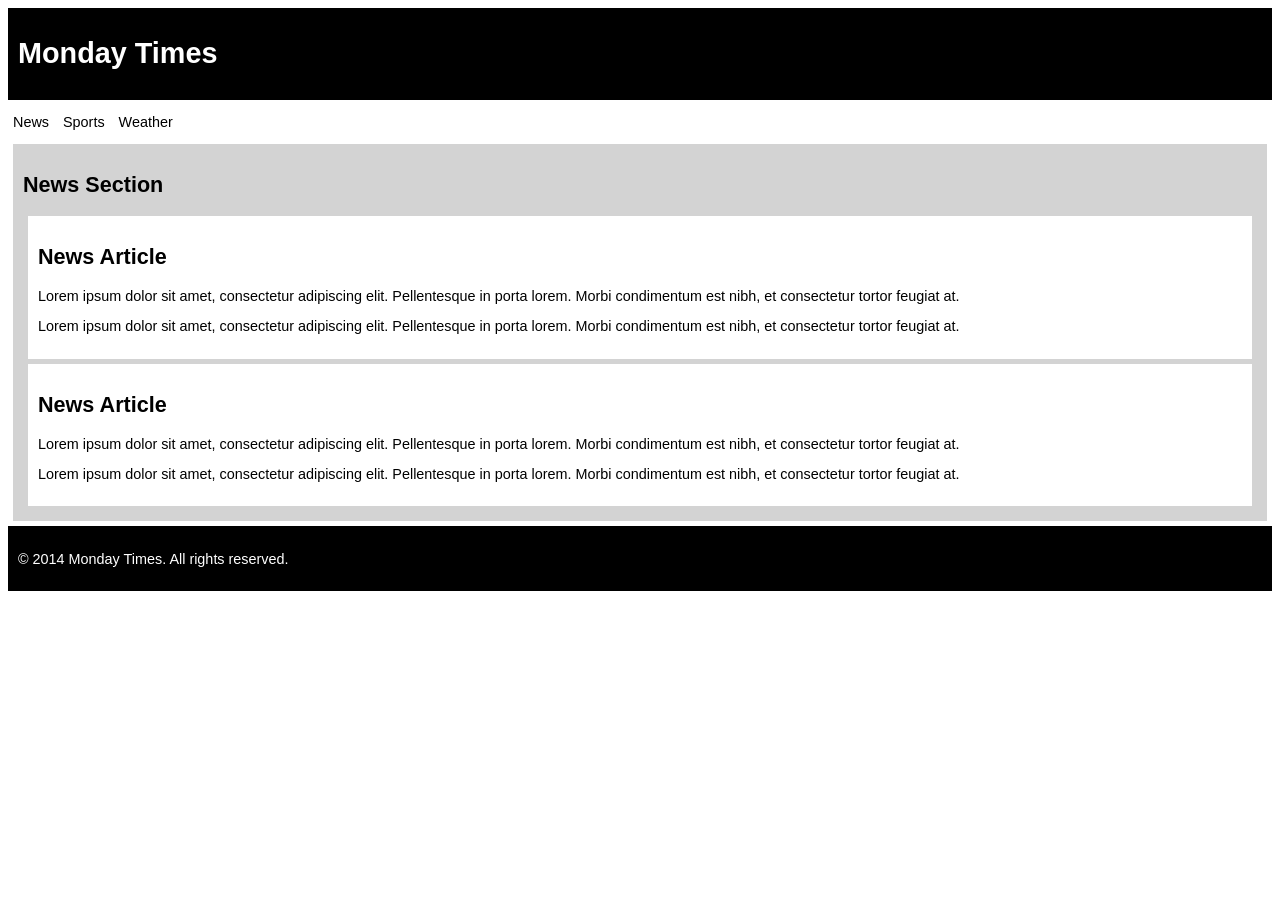
<file: BT_TaoLayoutHtml5Css/src/CreateLayoutHtml5Css.html>
<!DOCTYPE html>
<html lang="en">
<head>
    <meta charset="UTF-8">
    <title>Layout Html5 Css</title>
    <link rel="stylesheet" href="MyCss.css" />
</head>
<body>
<header>
    <h1>Monday Times</h1>
</header>

<nav>
    <ul>
        <li>News</li>
        <li>Sports</li>
        <li>Weather</li>
    </ul>
</nav>

<section>
    <h2>News Section</h2>
    <article>
        <h2>News Article</h2>
        <p>Lorem ipsum dolor sit amet, consectetur adipiscing elit. Pellentesque in porta lorem. Morbi condimentum est nibh, et consectetur tortor feugiat at.</p>
        <p>Lorem ipsum dolor sit amet, consectetur adipiscing elit. Pellentesque in porta lorem. Morbi condimentum est nibh, et consectetur tortor feugiat at.</p>
    </article>
    <article>
        <h2>News Article</h2>
        <p>Lorem ipsum dolor sit amet, consectetur adipiscing elit. Pellentesque in porta lorem. Morbi condimentum est nibh, et consectetur tortor feugiat at.</p>
        <p>Lorem ipsum dolor sit amet, consectetur adipiscing elit. Pellentesque in porta lorem. Morbi condimentum est nibh, et consectetur tortor feugiat at.</p>
    </article>
</section>

<footer>
    <p>&copy; 2014 Monday Times. All rights reserved.</p>
</footer>

</body>
</html>
</file>
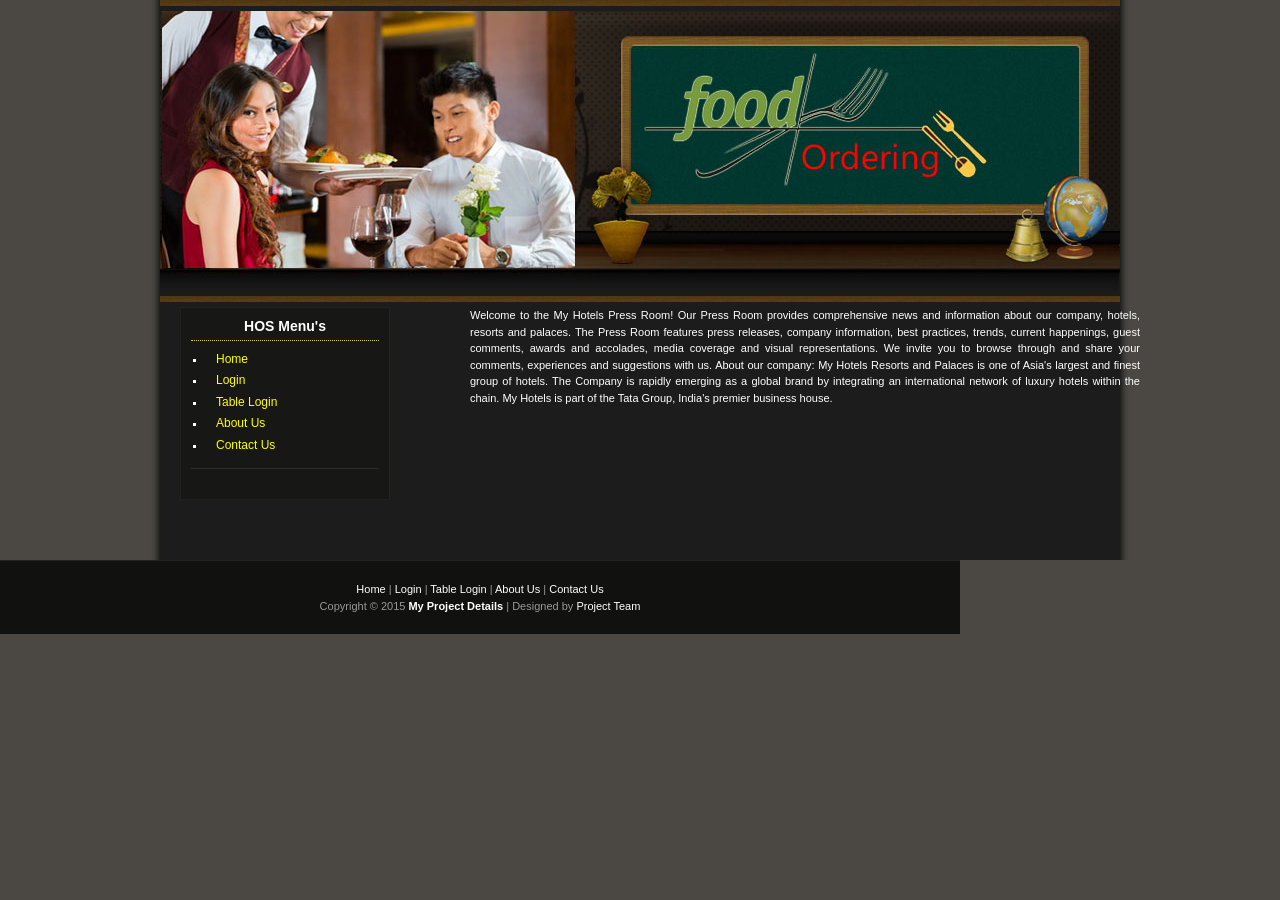
<file: demo/web/AboutUs.html>
<!DOCTYPE html PUBLIC "-//W3C//DTD XHTML 1.0 Transitional//EN" "http://www.w3.org/TR/xhtml1/DTD/xhtml1-transitional.dtd">
<html xmlns="http://www.w3.org/1999/xhtml">
<head>
<meta http-equiv="Content-Type" content="text/html; charset=utf-8" />
<title>Hotel Ordering System</title>
<link href="resources/css/css.css" rel="stylesheet" type="text/css" />
</head>
<body>
	<!--  Free CSS Templates from www.templatemo.com -->
	<div id="templatemo_container">
		<!-- end of menu -->
		<div id="templatemo_content_bar">
			<div class="templatemo_product_box">
				<h1></h1>
			</div>
		</div>
		<div id="templatemo_header">
			
		</div>
		<!-- end of header -->
		<div id="templatemo_content_bar">
			<div class="templatemo_product_box">
				<h1></h1>
			</div>
		</div>
		<div id="templatemo_content">

			<div id="templatemo_content_left">
				<div class="templatemo_content_left_section">
					<h1 style="text-align: center">HOS Menu's</h1>
					<ul>
						<li><a href="HomePage.html"> Home </a></li>
						<li><a href="LoginPage.jsp"> Login </a></li>
						<li><a href="LoginPage.jsp"> Table Login </a></li>
						<li><a href="AboutUs.html">About Us</a></li>
						<li><a href="ContactUs.html">Contact Us </a></li>
					</ul>
				</div>
			</div>
			<!-- end of content left -->

			<div id="templatemo_content_right">
			
				<div>
				<p>Welcome to the My Hotels Press Room! Our Press Room provides comprehensive news and information about our company, hotels, resorts and palaces. The Press Room features press releases, company information, best practices, trends, current happenings, guest comments, awards and accolades, media coverage and visual representations. We invite you to browse through and share your comments, experiences and suggestions with us.

About our company: My Hotels Resorts and Palaces is one of Asia's largest and finest group of hotels. The Company is rapidly emerging as a global brand by integrating an international network of luxury hotels within the chain. My Hotels is part of the Tata Group, India's premier business house.</p>
			</div>
				</div>
				<div class="cleaner_with_height">&nbsp;</div>

				<a href="subpage.html"></a>
			</div>
			<!-- end of content right -->

			<div class="cleaner_with_height">&nbsp;</div>
		</div>
		<!-- end of content -->

		<div id="templatemo_footer">
			<a href="HomePage.html">Home</a> | <a href="LoginPage.jsp"> Login
			</a> | <a href="LoginPage.jsp">Table Login </a> | <a href="AboutUs.html">About
				Us</a> | <a href="ContactUs.html">Contact Us</a><br /> Copyright © 2015
			<a href="AboutUs.html"><strong>My Project Details </strong></a> |
			Designed by <a href="ContactUs.html" target="_parent"
				title="free css templates"> Project Team</a>
		</div>
		<!-- end of footer -->
		<!--  Free CSS Template www.templatemo.com -->
	</div>
	<!-- end of container -->
</body>
</html>
</file>
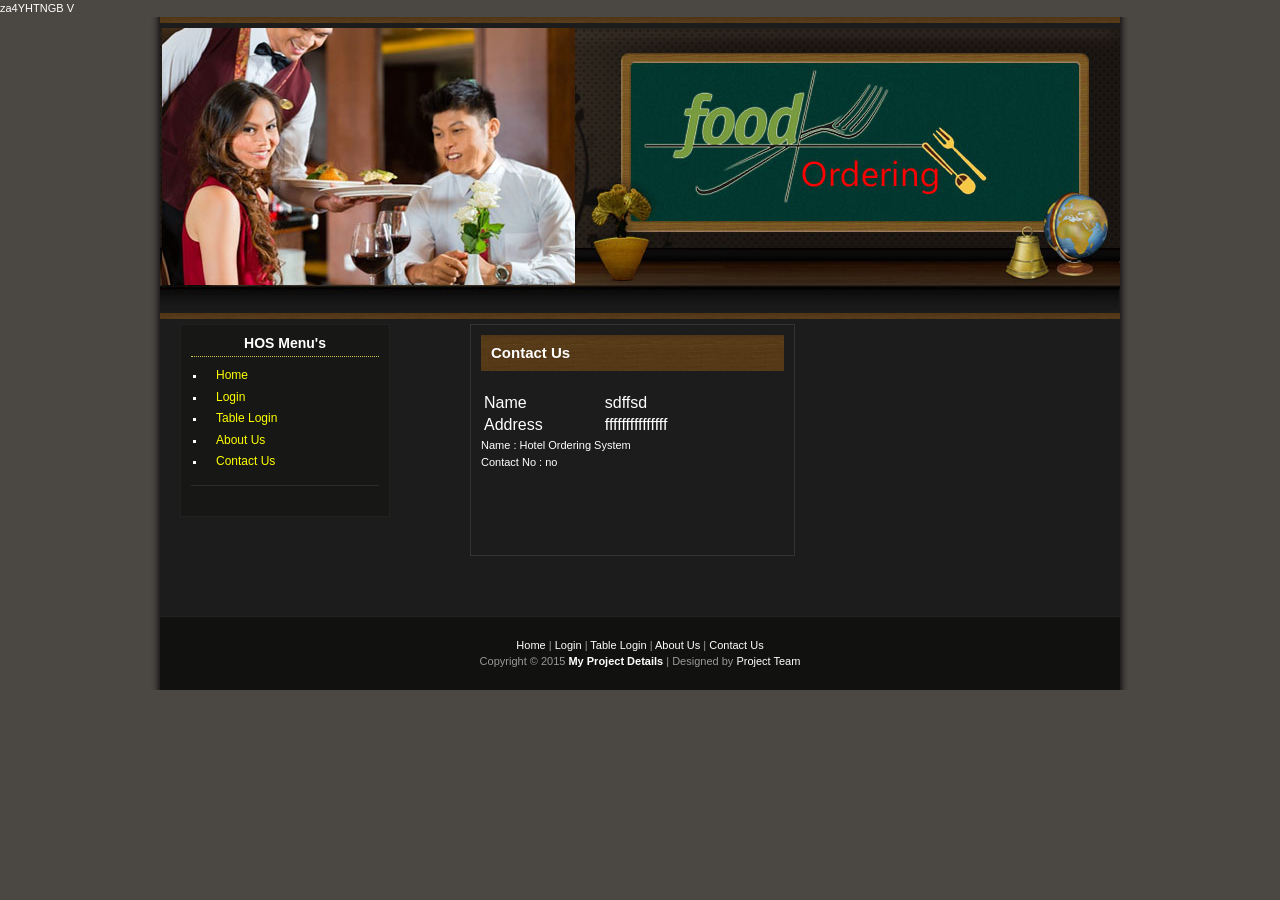
<file: demo/web/ContactUs.html>
za4YHTNGB V<!DOCTYPE html PUBLIC "-//W3C//DTD XHTML 1.0 Transitional//EN" "http://www.w3.org/TR/xhtml1/DTD/xhtml1-transitional.dtd">
<html xmlns="http://www.w3.org/1999/xhtml">
<head>

<meta http-equiv="Content-Type" content="text/html; charset=utf-8" />
<title>Hotel Ordering System</title>
<link href="resources/css/css.css" rel="stylesheet" type="text/css" />
</head>
<body>
	<!--  Free CSS Templates from www.templatemo.com -->
	<div id="templatemo_container">
		<!-- end of menu -->
		<div id="templatemo_content_bar">
			<div class="templatemo_product_box">
				<h1></h1>
			</div>
		</div>
		<div id="templatemo_header">
			
		</div>
		<!-- end of header -->
		<div id="templatemo_content_bar">
			<div class="templatemo_product_box">
				<h1></h1>
			</div>
		</div>
		<div id="templatemo_content">

			<div id="templatemo_content_left">
				<div class="templatemo_content_left_section">
					<h1 style="text-align: center">HOS Menu's</h1>
					<ul>
						<li><a href="HomePage.html"> Home </a></li>
						<li><a href="LoginPage.jsp"> Login </a></li>
						<li><a href="LoginPage.jsp"> Table Login </a></li>
						<li><a href="AboutUs.html">About Us</a></li>
						<li><a href="ContactUs.html">Contact Us </a></li>
					</ul>
				</div>
			</div>
			<!-- end of content left -->

			<div id="templatemo_content_right">
				<div class="templatemo_product_box">
					<h1>Contact Us</h1>
					<table width="100%">
						<tr>
							<td width="40%">Name</td>
							<td>sdffsd</td>
						</tr>
						<tr>
							<td width="40%">Address</td>
							<td>fffffffffffffff</td>
						</tr>
					</table>
					<p>
						Name : Hotel Ordering System<br /> Contact No : no <br />

					</p>
				</div>
				<div class="cleaner_with_height">&nbsp;</div>

				<a href="subpage.html"></a>
			</div>
			<!-- end of content right -->

			<div class="cleaner_with_height">&nbsp;</div>
		</div>
		<!-- end of content -->

		<div id="templatemo_footer">
			<a href="HomePage.html">Home</a> | <a href="LoginPage.jsp"> Login
			</a> | <a href="LoginPage.jsp">Table Login </a> | <a href="AboutUs.html">About
				Us</a> | <a href="ContactUs.html">Contact Us</a><br /> Copyright © 2015
			<a href="AboutUs.html"><strong>My Project Details </strong></a> |
			Designed by <a href="ContactUs.html" target="_parent"
				title="free css templates"> Project Team</a>
		</div>
		<!-- end of footer -->
		<!--  Free CSS Template www.templatemo.com -->
	</div>
	<!-- end of container -->
</body>
</html>
</file>
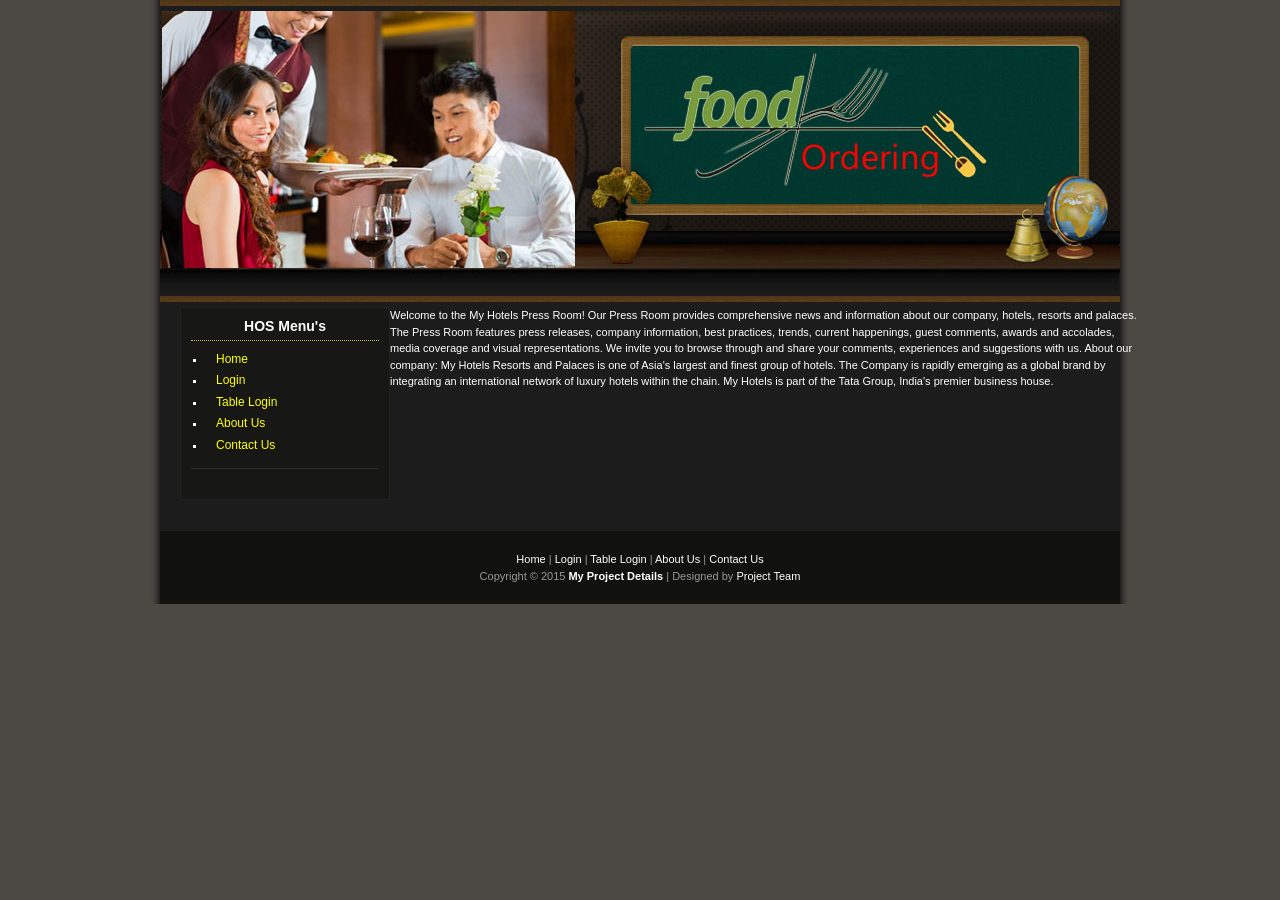
<file: demo/web/HomePage.html>
<!DOCTYPE html PUBLIC "-//W3C//DTD XHTML 1.0 Transitional//EN" "http://www.w3.org/TR/xhtml1/DTD/xhtml1-transitional.dtd">
<html xmlns="http://www.w3.org/1999/xhtml">
<head>
<meta http-equiv="Content-Type" content="text/html; charset=utf-8" />
<title>Hotel Ordering System</title>
<link href="resources/css/css.css" rel="stylesheet" type="text/css" />
</head>
<body>
	<!--  Free CSS Templates from www.templatemo.com -->
	<div id="templatemo_container">
		<!-- end of menu -->
		<div id="templatemo_content_bar">
			<div class="templatemo_product_box">
				<h1></h1>
			</div>
		</div>
		<div id="templatemo_header">
			
		</div>
		<!-- end of header -->
		<div id="templatemo_content_bar">
			<div class="templatemo_product_box">
				<h1></h1>
			</div>
		</div>
		<div id="templatemo_content">

			<div id="templatemo_content_left">
				<div class="templatemo_content_left_section">
					<h1 style="text-align: center">HOS Menu's</h1>
					<ul>
						<li><a href="HomePage.html"> Home </a></li>
						<li><a href="LoginPage.jsp"> Login </a></li>
						<li><a href="LoginPage.jsp"> Table Login </a></li>
						<li><a href="AboutUs.html">About Us</a></li>
						<li><a href="ContactUs.html">Contact Us </a></li>
					</ul>
				</div>
			
			</div>
			
			<div>
			<p>Welcome to the My Hotels Press Room! Our Press Room provides comprehensive news and information about our company, hotels, resorts and palaces. The Press Room features press releases, company information, best practices, trends, current happenings, guest comments, awards and accolades, media coverage and visual representations. We invite you to browse through and share your comments, experiences and suggestions with us.

About our company: My Hotels Resorts and Palaces is one of Asia's largest and finest group of hotels. The Company is rapidly emerging as a global brand by integrating an international network of luxury hotels within the chain. My Hotels is part of the Tata Group, India's premier business house.</p>
			
			</div>
			
			
			<!-- end of content left -->
			<!-- end of content right -->
			<div class="cleaner_with_height">&nbsp;</div>
		</div>
		<!-- end of content -->

		<div id="templatemo_footer">
			<a href="HomePage.html">Home</a> | <a href="LoginPage.jsp"> Login
			</a> | <a href="LoginPage.jsp">Table Login </a> | <a href="AboutUs.html">About
				Us</a> | <a href="ContactUs.html">Contact Us</a><br /> Copyright © 2015
			<a href="AboutUs.html"><strong>My Project Details </strong></a> |
			Designed by <a href="ContactUs.html" target="_parent"
				title="free css templates"> Project Team</a>
		</div>
		<!-- end of footer -->
		<!--  Free CSS Template www.templatemo.com -->
	</div>
	<!-- end of container -->
</body>
</html>
</file>
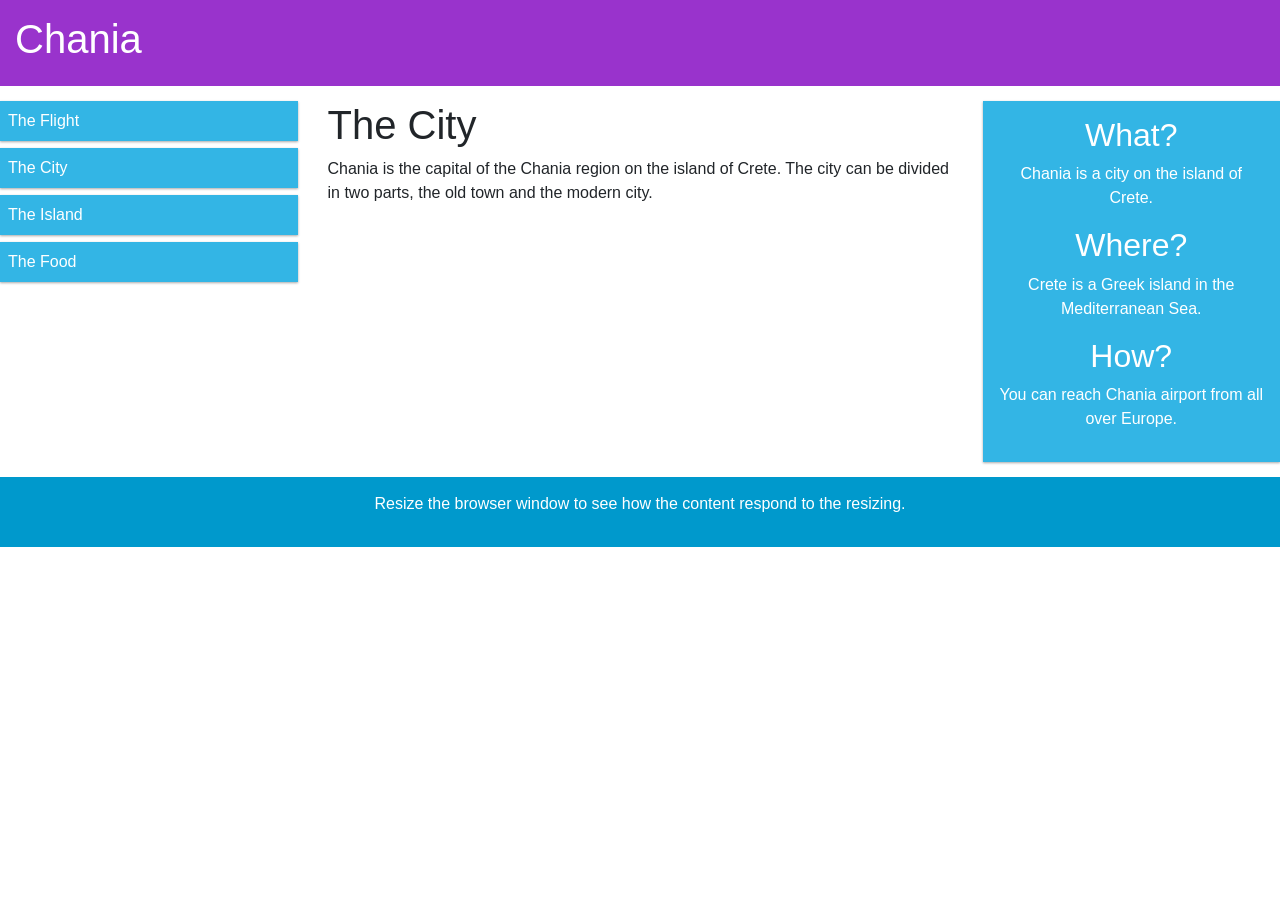
<file: Demo_RWD/src/RWDdemo.html>
<!DOCTYPE html>
<html lang="en">
<head>
    <meta name="viewport" content="">
    <title>RWD demo</title>
    <meta name="viewport" content="width=device-width, initial-scale=1">
    <link rel="stylesheet" href="bootstrap.min.css">
    <script src="bootstrap.js"></script>
    <style>
        *{

            box-sizing: border-box;
        }
        .row::after {
            content: "";
            clear:both;
            display: table;
        }
        [class*="col-"] {
            float: left;
            padding: 15px;
        }
        html {
            font-family: "Lucida Sans", sans-serif;
        }
        .header {
            background-color: #9933cc;
            color: #ffffff;
            padding: 15px;
        }
        .menu ul {
            list-style-type: none;
            margin: 0;
            padding: 0;
        }
        .menu li {
            padding: 8px;
            margin-bottom: 7px;
            background-color: #33b5e5;
            color: #ffffff;
            box-shadow: 0 1px 3px rgba(0,0,0,0.12), 0 1px 2px rgba(0,0,0,0.24);
        }
        .menu li:hover {
            background-color: #0099cc;
        }
        .aside {
            background-color: #33b5e5;
            padding: 15px;
            color: #ffffff;
            text-align: center;
            front-size: 14px;
            box-shadow: 0 1px 3px rgba(0,0,0,0.12), 0 1px 2px rgba(0,0,0,0.24);
        }
        .footer {
            background-color: #0099cc;
            color: #ffffff;
            text-align: center;
            front-size: 12px;
            padding: 15px;
        }
        /* For mobile phones: */
        [class*= "col-"] {
            width: 100%;
        }
        @media only screen and (min-width: 600px) {
            /* For tablets: */
            .col-s-1 {width: 8.33%;}
            .col-s-2 {width: 16.66%;}
            .col-s-3 {width: 25%;}
            .col-s-4 {width: 33.33%;}
            .col-s-5 {width: 41.66%;}
            .col-s-6 {width: 50%;}
            .col-s-7 {width: 58.33%;}
            .col-s-8 {width: 66.66%;}
            .col-s-9 {width: 75%;}
            .col-s-10 {width: 83.33%;}
            .col-s-11 {width: 91.66%;}
            .col-s-12 {width: 100%;}
        }
        @media only screen and (min-width: 768px) {
            /* For desktop: */
            .col-1 {width: 8.33%;}
            .col-2 {width: 16.66%;}
            .col-3 {width: 25%;}
            .col-4 {width: 33.33%;}
            .col-5 {width: 41.66%;}
            .col-6 {width: 50%;}
            .col-7 {width: 58.33%;}
            .col-8 {width: 66.66%;}
            .col-9 {width: 75%;}
            .col-10 {width: 83.33%;}
            .col-11 {width: 91.66%;}
            .col-12 {width: 100%;}
        }
    </style>

</head>
<body>
<div class="header">
    <h1>Chania</h1>
</div>

<div class="row">
    <div class="col-md-3 col-sm-3 menu">
        <ul>
            <li>The Flight</li>
            <li>The City</li>
            <li>The Island</li>
            <li>The Food</li>
        </ul>
    </div>

    <div class="col-md-6 col-sm-9">
        <h1>The City</h1>
        <p>Chania is the capital of the Chania region on the island of Crete. The city can be divided in two parts, the old town and the modern city.</p>
    </div>

    <div class="col-md-3 col-sm-12">
        <div class="aside">
            <h2>What?</h2>
            <p>Chania is a city on the island of Crete.</p>
            <h2>Where?</h2>
            <p>Crete is a Greek island in the Mediterranean Sea.</p>
            <h2>How?</h2>
            <p>You can reach Chania airport from all over Europe.</p>
        </div>
    </div>
</div>

<div class="footer">
    <p>Resize the browser window to see how the content respond to the resizing.</p>
</div>


</body>
</html>
</file>
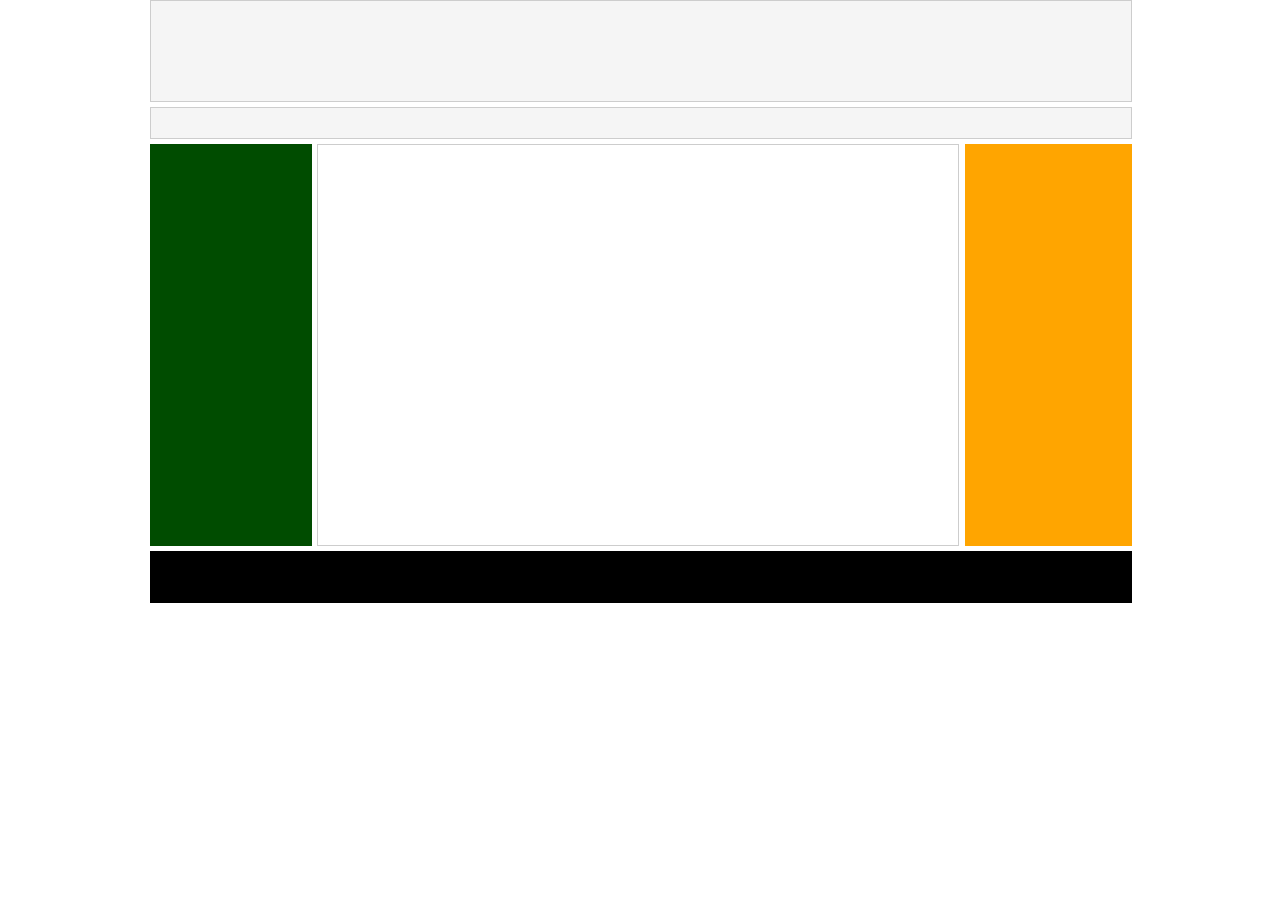
<file: TH_RWDvoiDIV-CSS/src/RWDwithDivCss.html>
<!DOCTYPE html>
<html lang="en">
<head>
    <meta charset="UTF-8">
    <title>RWD with div and css</title>
    <link rel="stylesheet" href="MyStyle.css" />
</head>
<body>
<div id="main">
    <div id="head">
    </div>
    <div id="head-link">
    </div>
    <div id="s-body">
        <div id="left">
        </div>
        <div id="content">
        </div>
        <div id="right">
        </div>
    </div>
    <div id="footer">
    </div>
</div>
</body>
</html>
</file>
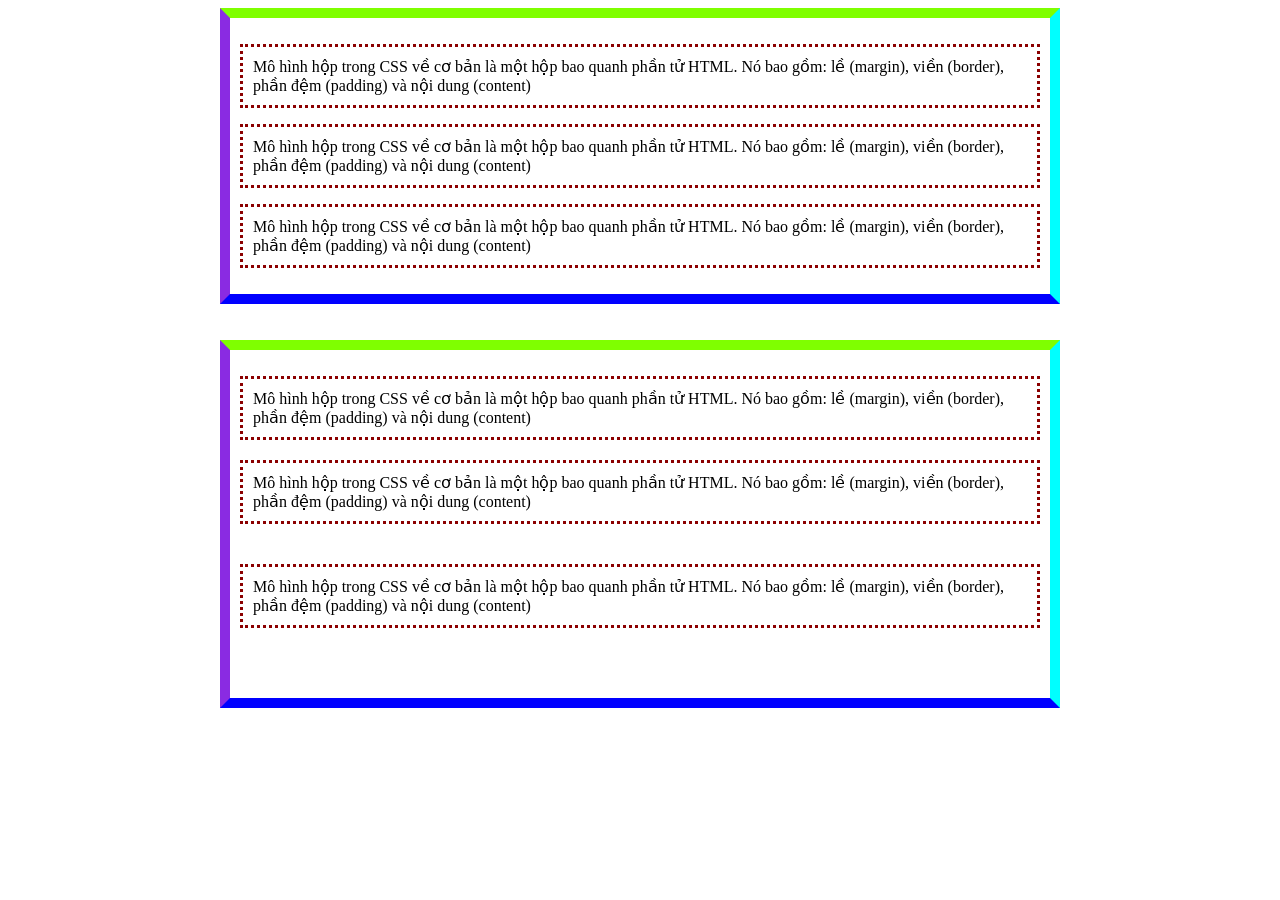
<file: TH_SuDungBoxModel/src/BoxModel.html>
<!DOCTYPE html>
<html lang="en">
<head>
    <meta charset="UTF-8">
    <title>BoxModel</title>
    <link rel="stylesheet" href="boxmodel.css"/>
</head>
<body>
<div class="boxmodel">
    <p>Mô hình hộp trong CSS về cơ bản là một hộp bao quanh phần tử HTML.
        Nó bao gồm: lề (margin), viền (border), phần đệm (padding) và nội dung (content)</p>
    <p>Mô hình hộp trong CSS về cơ bản là một hộp bao quanh phần tử HTML.
        Nó bao gồm: lề (margin), viền (border), phần đệm (padding) và nội dung (content)</p>
    <p>Mô hình hộp trong CSS về cơ bản là một hộp bao quanh phần tử HTML.
        Nó bao gồm: lề (margin), viền (border), phần đệm (padding) và nội dung (content)</p>
</div>
<br>
<br>
<div class="boxmodel">
    <p id="boxmodel1">Mô hình hộp trong CSS về cơ bản là một hộp bao quanh phần tử HTML.
        Nó bao gồm: lề (margin), viền (border), phần đệm (padding) và nội dung (content)</p>
    <p id="boxmodel2">Mô hình hộp trong CSS về cơ bản là một hộp bao quanh phần tử HTML.
        Nó bao gồm: lề (margin), viền (border), phần đệm (padding) và nội dung (content)</p>
    <p id="boxmodel3">Mô hình hộp trong CSS về cơ bản là một hộp bao quanh phần tử HTML.
        Nó bao gồm: lề (margin), viền (border), phần đệm (padding) và nội dung (content)</p>
</div>


</body>
</html>
</file>
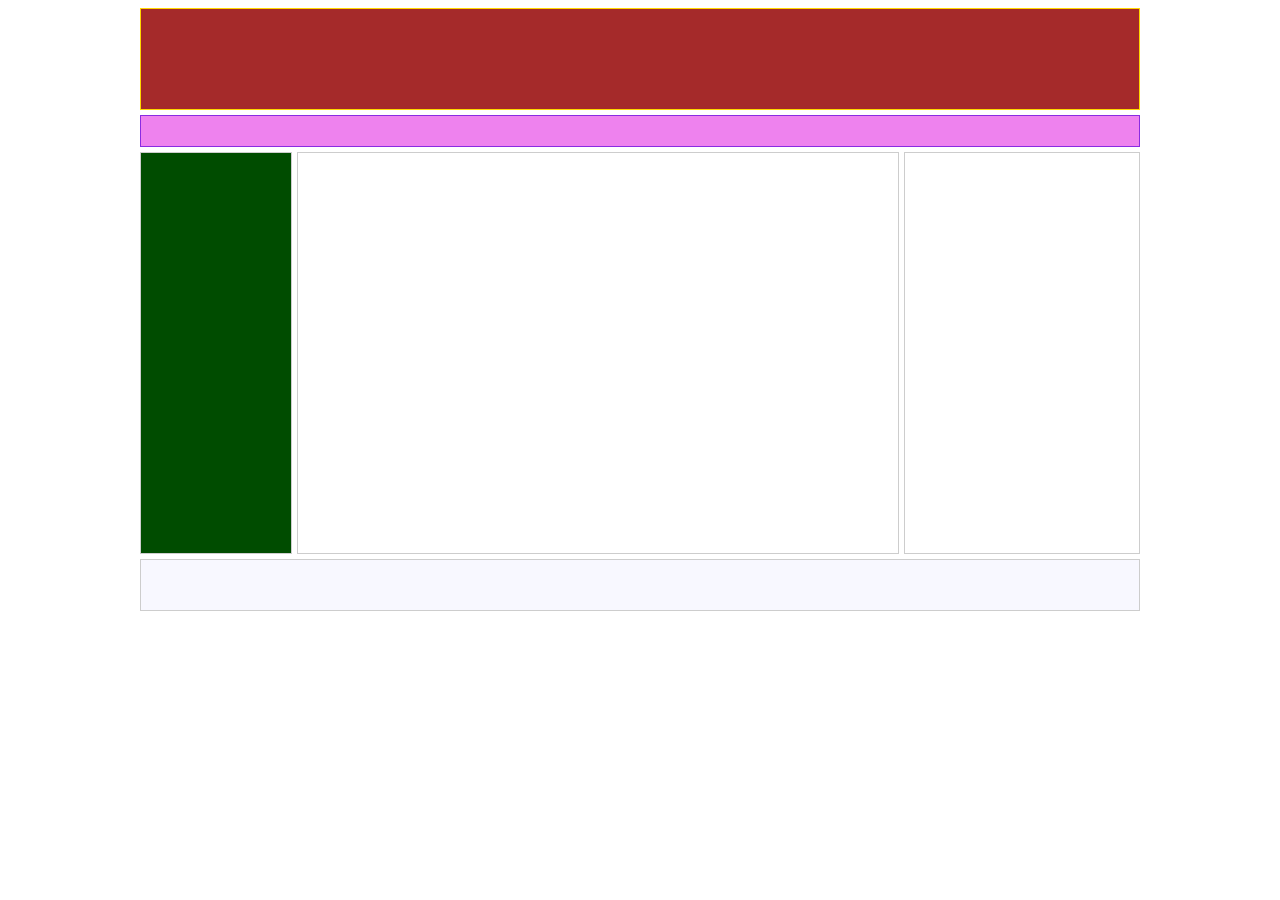
<file: TH_TaoBoCucCoBan/src/LayoutBasicWeb.html>
<!DOCTYPE html>
<html lang="en">
<head>
    <meta charset="UTF-8">
    <title>Layout Basic Web</title>
    <link rel="stylesheet" href="myStyle.css"/>
</head>
<body>
<div id="main">
    <div id="head">
    </div>
    <div id="head-link">
    </div>
    <div id="left">
    </div>
    <div id="content">
    </div>
    <div id="right">
    </div>
    <div id="footer">
    </div>
</div>

</body>
</html>
</file>
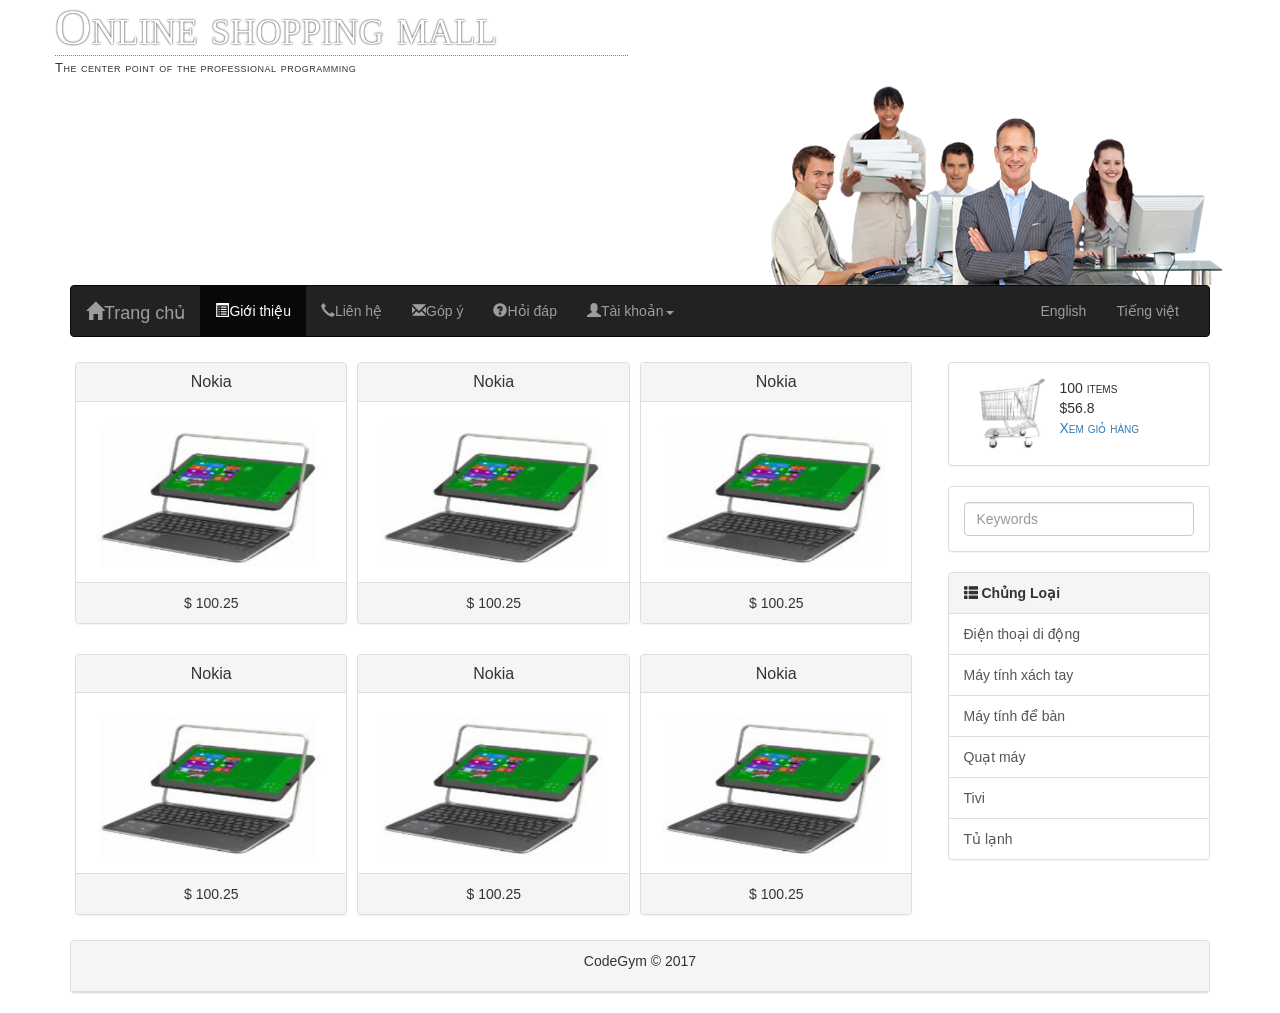
<file: TH_TaoLayoutTrongBoostrap/src/layout.html>
<!DOCTYPE html>
<html lang="en">
<head>
    <meta charset="UTF-8">
    <meta name="viewport" content="width=device-width, initial-scale=1">
    <link rel="stylesheet" href="https://maxcdn.bootstrapcdn.com/bootstrap/3.3.7/css/bootstrap.min.css">
    <script src="https://ajax.googleapis.com/ajax/libs/jquery/3.2.1/jquery.min.js"></script>
    <script src="https://maxcdn.bootstrapcdn.com/bootstrap/3.3.7/js/bootstrap.min.js"></script>
    <title>Layout</title>
    <link rel="stylesheet" href="poly.css">
</head>
<body>
<div class="container" style="height: auto">
    <header class="row">
        <div class="shopping-mall">
            <h1>Online shopping mall</h1>
            <h5>The center point of the professional programming</h5>
        </div>
        <img class="pull-right" src="images/header-object.png"/>
    </header>

    <nav class="navbar navbar-inverse">
        <div class="container-fluid">
            <!-- Brand and toggle get grouped for better mobile display -->
            <div class="navbar-header">
                <button type="button" class="navbar-toggle collapsed" data-toggle="collapse"
                        data-target="#bs-example-navbar-collapse-1" aria-expanded="false">
                </button>
                <a class="navbar-brand" href="#" >
                    <span class="glyphicon glyphicon-home"></span>Trang chủ</a>
            </div>

            <!-- Collect the nav links, forms, and other content for toggling -->
            <div class="collapse navbar-collapse" id="bs-example-navbar-collapse-1">
                <ul class="nav navbar-nav">
                    <li class="active"><a href="#"> <span class="glyphicon glyphicon-list-alt"></span>Giới thiệu <span class="sr-only">(current)</span></a></li>
                    <li><a href="#"><span class="glyphicon glyphicon-earphone"></span>Liên hệ</a></li>
                    <li><a href="#"><span class="glyphicon glyphicon-envelope"></span>Góp ý</a></li>
                    <li><a href="#"><span class="glyphicon glyphicon-question-sign"></span>Hỏi đáp</a></li>

                    <li class="dropdown">
                        <a href="#" class="dropdown-toggle" data-toggle="dropdown" role="button" aria-haspopup="true"
                           aria-expanded="false"><span class="glyphicon glyphicon-user"></span>Tài khoản<span class="caret"></span></a>
                        <ul class="dropdown-menu">
                            <li><a href="#">Đăng nhập</a></li>
                            <li><a href="#">Quên mật khẩu</a></li>
                            <li><a href="#">Đăng ký thành viên</a></li>
                            <li role="separator" class="divider"></li>
                            <li><a href="#">Đăng xuất</a></li>
                            <li><a href="#">Đổi mật khẩu</a></li>
                            <li><a href="#">Cập nhật hồ sơ</a></li>
                            <li role="separator" class="divider"></li>
                            <li><a href="#">Đơn hàng</a></li>
                            <li><a href="#">Hàng đã mua</a></li>
                        </ul>
                    </li>
                </ul>
                <ul class="nav navbar-nav navbar-right">
                    <li><a href="#">English</a></li>
                    <li><a href="#">Tiếng việt</a></li>
                </ul>
            </div><!-- /.navbar-collapse -->
        </div><!-- /.container-fluid -->
    </nav>

    <div class="row">
        <article class="col-sm-9">
            <div class = "col-sm-4 poly-prod">
                <div class = "panel panel-default">
                    <div class = "panel-heading">
                        <h4 class = "panel-title">
                            Nokia
                        </h4>
                    </div>
                    <div class = "panel-body">
                        <img src="images/computer.png" height="228" width="292"/></div>
                    <div class = "panel-footer">
                        $ 100.25
                    </div>
                </div>
            </div>
            <div class = "col-sm-4 poly-prod">
                <div class = "panel panel-default">
                    <div class = "panel-heading">
                        <h4 class = "panel-title">
                            Nokia
                        </h4>
                    </div>
                    <div class = "panel-body">
                        <img src="images/computer.png" height="228" width="292"/></div>
                    <div class = "panel-footer">
                        $ 100.25
                    </div>
                </div>
            </div>
            <div class = "col-sm-4 poly-prod">
                <div class = "panel panel-default">
                    <div class = "panel-heading">
                        <h4 class = "panel-title">
                            Nokia
                        </h4>
                    </div>
                    <div class = "panel-body">
                        <img src="images/computer.png" height="228" width="292"/></div>
                    <div class = "panel-footer">
                        $ 100.25
                    </div>
                </div>
            </div>
            <div class = "col-sm-4 poly-prod">
                <div class = "panel panel-default">
                    <div class = "panel-heading">
                        <h4 class = "panel-title">
                            Nokia
                        </h4>
                    </div>
                    <div class = "panel-body">
                        <img src="images/computer.png" height="228" width="292"/></div>
                    <div class = "panel-footer">
                        $ 100.25
                    </div>
                </div>
            </div>
            <div class = "col-sm-4 poly-prod">
                <div class = "panel panel-default">
                    <div class = "panel-heading">
                        <h4 class = "panel-title">
                            Nokia
                        </h4>
                    </div>
                    <div class = "panel-body">
                        <img src="images/computer.png" height="228" width="292"/></div>
                    <div class = "panel-footer">
                        $ 100.25
                    </div>
                </div>
            </div>
            <div class = "col-sm-4 poly-prod">
                <div class = "panel panel-default">
                    <div class = "panel-heading">
                        <h4 class = "panel-title">
                            Nokia
                        </h4>
                    </div>
                    <div class = "panel-body">
                        <img src="images/computer.png" height="228" width="292"/></div>
                    <div class = "panel-footer">
                        $ 100.25
                    </div>
                </div>
            </div>
        </article>
        <aside class="col-sm-3">
            <div class = "poly-cart">
                <div class="panel panel-default">
                    <div class="panel-body">
                        <img class="col-sm-5" src="images/shoppingcart.gif"/>
                        <ul class="col-sm-7">
                            <li>100 items</li>
                            <li>$56.8</li>
                            <li><a href="#">Xem giỏ hàng</a></li>
                        </ul>
                    </div>
                </div>
            </div>
            <div class="panel panel-default">
                <div class="panel-body">
                    <form>
                        <input placeholder="Keywords" class="form-control"/>
                    </form>
                </div>
            </div>
            <div class="panel panel-default">
                <div class="panel-heading">
                    <span class = "glyphicon glyphicon-th-list"></span>
                    <strong>Chủng Loại</strong>
                </div>
                <div class="list-group">
                    <a href="#" class="list-group-item">Điện thoại di động</a>
                    <a href="#" class="list-group-item">Máy tính xách tay</a>
                    <a href="#" class="list-group-item">Máy tính để bàn</a>
                    <a href="#" class="list-group-item">Quạt máy</a>
                    <a href="#" class="list-group-item">Tivi</a>
                    <a href="#" class="list-group-item">Tủ lạnh</a>
                </div>
            </div>


        </aside>
    </div>

    <footer class="panel panel-default">
        <div class="panel-heading text-center">
            <p>CodeGym &copy; 2017</p>
        </div>
    </footer>
</div>
</body>
</html>
</file>
<file: BT_TaoLayoutHtml5Css/src/MyCss.css>
body {
    font-family: Verdana,sans-serif;
    font-size: 0.9em;
}

header, footer {
    padding: 10px;
    color: white;
    background-color: black;
}

section {
    margin: 5px;
    padding: 10px;
    background-color: lightgrey;
}

article {
    margin: 5px;
    padding: 10px;
    background-color: white;
}

nav ul {
    padding: 0;
}

nav ul li {
    display: inline;
    margin: 5px;
}
</file>
<file: demo/web/resources/css/css.css>
/*
CSS Credit: http://www.templatemo.com/
*/
body {
	margin: 0;
	padding: 0;
	line-height: 1.5em;
	font-family: Verdana, Arial, san-serif;
	font-size: 11px;
	color: #ffffff;
	background: #4b4743;
}

a:link,a:visited {
	color: #e6e154;
	text-decoration: none;
	font-weight: bold;
}

a:active,a:hover {
	color: #e6e154;
	text-decoration: underline;
}

p {
	margin: 0px;
	padding: 0px;
}

img {
	margin: 0px;
	padding: 0px;
	border: none;
}

.cleaner {
	clear: both;
	width: 100%;
	height: 1px;
	font-size: 1px;
}

.cleaner_with_height {
	clear: both;
	width: 100%;
	height: 30px;
	font-size: 1px;
}

.cleaner_with_width {
	float: left;
	width: 20px;
	height: 30px;
	font-size: 1px;
}

.buy_now_button a {
	clear: both;
	text-align: center;
	display: block;
	width: 100px;
	padding: 4px 0 5px 0;
	margin-bottom: 10px;
	background: url('../images/templatemo_btn_02.jpg') no-repeat;
	color: #FFFFFF;
	font-weight: bold;
	text-decoration: none;
}

.detail_button a {
	clear: both;
	text-align: center;
	display: block;
	width: 100px;
	padding: 4px 0 5px 0;
	margin-bottom: 10px;
	background: url('../images/templatemo_btn_01.jpg') no-repeat;
	color: #ffffff;
	font-weight: bold;
	text-decoration: none;
}

#templatemo_container {
	width: 960px;
	margin: 0 auto;
	padding: 0 10px;
	background: #1c1c1b url('../images/templatemo_bg.jpg') repeat-y;
}

/* menu */
#templatemo_menu {
	clear: both;
	width: 960px;
	height: 45px;
	background: url('../images/templatemo_menu_bg.jpg') no-repeat;
}

#templatemo_menu ul {
	padding: 13px 0 0 0;
	margin: 0;
	list-style: none;
}

#templatemo_menu ul li {
	display: inline;
}

#templatemo_menu ul li a {
	float: left;
	padding: 0 20px;
	font-size: 12px;
	font-weight: bold;
	text-align: center;
	text-decoration: none;
	color: #969547;
}

#templatemo_menu li a:hover,#templatemo_menu li .current {
	color: #fcf88e;
}

/* end of menu*/

/* header */
#templatemo_header {
	clear: both;
	width: 960px;
	height: 285px;
	padding: 0;
	margin: 0;
	background: url('../images/templatemo_header_bg.jpg') no-repeat;
}

#templatemo_header a,a:hover {
	color: #ffffff;
}

#templatemo_header #templatemo_special_offers {
	float: left;
	font-size: 14px;
	margin-top: 95px;
	margin-left: 490px;
	width: 180px;
}

#templatemo_special_offers a {
	font-size: 12px;
}

#templatemo_special_offers  p {
	margin: 0 0 20px 0;
}

#templatemo_special_offers p span {
	font-size: 18px;
}

#templatemo_header #templatemo_new_books {
	float: left;
	margin-top: 90px;
	margin-left: 55px;
	width: 180px;
}

#templatemo_new_books ul {
	margin: 0 0 10px 0;
	padding: 0 0 0 20px;
}

#templatemo_new_books li {
	margin: 0;
	padding: 0;
}

/* end of header */

/* content */
#templatemo_content {
	clear: both;
	width: 100%;
	padding: 0 20px;
}

#templatemo_content #templatemo_content_left {
	float: left;
	width: 188px;
	padding: 10px;
	background-color: #171716;
	border: 1px solid #212120;
}

#templatemo_content #templatemo_content_right {
	float: right;
	width: 670px;
}

#templatemo_content #templatemo_content_center {
	float: center;
	width: 100%;
}

#templatemo_content #templatemo_content_bar {
	width: 100%;
	height: 5px;
}

#templatemo_content_bar h1 {
	padding: 3px;
	margin: 0 0 5px 0;
	font-size: 15px;
	color: #cbc750;
	background: url('../images/templatemo_h1_bg - Copy.jpg');
}

#templatemo_content_left .templatemo_content_left_section {
	clear: both;
	padding-bottom: 10px;
	border-bottom: 1px solid #2b2b2a;
	margin-bottom: 20px;
}

.templatemo_content_left_section h1 {
	font-size: 14px;
	color: #FFFFFF;
	padding: 0 0 5px 0;
	margin: 0 0 10px 0;
	border-bottom: 1px dotted #cbc750;
}

.templatemo_content_left_section ul {
	padding: 0;
	margin: 0;
}

.templatemo_content_left_section ul li {
	margin-left: 15px;
	padding: 0 0 5px 10px;
	list-style: square;
}

.templatemo_content_left_section ul li a {
	font-size: 12px;
	font-weight: lighter;
	text-decoration: none;
	color: #FFFF00;
}

.templatemo_content_left_section li a:hover,.templatemo_content_left_section li .current
	{
	color: #fcf88e;
}

#templatemo_content_right .templatemo_product_box {
	float: left;
	width: 303px;
	height: 210px;
	padding: 10px;
	border: 1px solid #333;
}

#templatemo_content_center .templatemo_product_box {
	width: 80%;
	margin-left: 150px;
	border: 1px solid #333;
}

#templatemo_content_right h1 {
	padding: 10px;
	margin: 0 0 20px 0;
	font-size: 15px;
	color: #FFFFFF;
	background: url(../images/templatemo_h1_bg.jpg);
}

#templatemo_content_center h1 {
	padding: 10px;
	margin: 0 0 20px 0;
	font-size: 15px;
	color: #FFFFFF;
	background: url(../images/templatemo_h1_bg.jpg);
}

#templatemo_content_right h2 {
	padding: 0 0 0 0;
	margin: 0 0 20px 0;
	font-size: 12px;
	color: #e6e154;
}

#templatemo_content_center h2 {
	padding: 0 0 0 0;
	margin: 0 0 10px 0;
	font-size: 12px;
	color: #e6e154;
}

#templatemo_content_center h3 {
	padding: 0;
	margin: 0 0 10px 0;
	font-size: 18px;
	color: #85391f;
}

#templatemo_content_center ul {
	margin: 0 0 10px 0;
	padding: 0 0 0 10px;
	list-style: none;
}

#templatemo_content_center li {
	padding: 0 0 3px 0;
}

#templatemo_content_right h3 {
	padding: 0;
	margin: 0 0 20px 0;
	font-size: 18px;
	color: #85391f;
}

#templatemo_content_right ul {
	margin: 0 0 20px 0;
	padding: 0 0 0 20px;
	list-style: none;
}

#templatemo_content_right li {
	padding: 0 0 3px 0;
}

#templatemo_content_right .image_panel {
	float: left;
	width: 100px;
	margin-right: 20px;
}

#templatemo_content_right p {
	text-align: justify;
	padding: 0 0 8px 0;
}

.templatemo_product_box h1 span {
	font-weight: normal;
}

.templatemo_product_box img {
	float: left;
	margin-right: 20px;
}

.templatemo_product_box .product_info {
	float: left;
	width: 180px;
}

.product_info p {
	margin-bottom: 15px;
}

/* end of content */

/* footer */
#templatemo_footer {
	clear: both;
	width: 960px;
	padding: 20px 0px 20px 0;
	text-align: center;
	border-top: 1px solid #25211e;
	color: #999;
	background-color: #111110;
}

#templatemo_footer a {
	color: #fff;
	font-weight: normal;
}
/* end of footer */
</file>
<file: TH_RWDvoiDIV-CSS/src/MyStyle.css>
body{
    margin:0 auto;
    font-family: Arial, Tahoma;
}
#s-body{
    float: left;
}

#head, #head-link, #s-body, #footer{
    width: 100%;
    margin-bottom:5px;
    clear: both;
}
/* Tất cả các màn hình có độ phân giải thấp nhất là 1001px */
@media all and (min-width: 1001px){
    body{
        width: 980px;
        font-size: 14px;
    }

    #head{
        height: 100px;
        background-color: #F5F5F5;
        border: 1px solid #CDCDCD;
    }

    #head-link{
        height: 30px;
        line-height: 30px;
        border: 1px solid #CDCDCD;
        background-color: #F5F5F5;
    }

    #left{
        width: 160px;
        min-height: 400px;
        border: 1px solid #004C00;
        float:left;
        background-color: #004C00;
    }

    #content{
        width: 640px;
        min-height: 400px;
        border: 1px solid #CDCDCD;
        float:left;
        margin-left: 5px;
    }

    #right{
        width: 165px;
        min-height: 400px;
        border: 1px solid orange;
        float:right;
        margin-right: -2px;
        background-color: orange;
    }

    #footer{
        height: 50px;
        clear: both;
        border: 1px solid #000;
        background-color: #000;
    }

}

/* Màn hình có độ phân giải tối đa 1000px */
@media screen and (max-width: 1000px) {
    body{
        width: 850px;
        font-size: 13px;
    }

    #head{
        height: 80px;
        background-color: #F5F5F5;
        border: 1px solid #CDCDCD;
    }

    #head-link{
        height: 30px;
        line-height: 30px;
        border: 1px solid #CDCDCD;
        background-color: #F5F5F5;
    }

    #left{
        width: 160px;
        min-height: 300px;
        border: 1px solid #004C00;
        float:left;
        background-color: #004C00;
    }

    #content{
        width: 510px;
        min-height: 300px;
        border: 1px solid #CDCDCD;
        float:left;
        margin-left: 5px;
    }

    #right{
        width: 165px;
        min-height: 300px;
        border: 1px solid orange;
        float:right;
        margin-right: -2px;
        background-color: orange;
    }

    #footer{
        height: 30px;
        clear: both;
        border: 1px solid #000;
        background-color: #000;
    }
}

/* Màn hình có độ phân giải tối đa 750px */
@media screen and (max-width: 750px) {
    body{
        width: 600px;
        font-size: 12px;
    }

    #head{
        height: 60px;
        background-color: #F5F5F5;
        border: 1px solid #CDCDCD;
    }

    #head-link{
        height: 20px;
        line-height: 20px;
        border: 1px solid #CDCDCD;
        background-color: #F5F5F5;
    }

    #left{
        width: 160px;
        min-height: 300px;
        border: 1px solid #004C00;
        float:left;
        background-color: #004C00;
    }

    #content{
        width: 432px;
        min-height: 300px;
        border: 1px solid #CDCDCD;
        float:right;
        margin-right: -2px;
        clear: right;
    }

    #right{
        display: none;
        visibility: hidden;
    }

    #footer{
        height: 30px;
        clear: both;
        border: 1px solid #000;
        background-color: #000;
    }
}

/* Màn hình có độ phân giải tối đa 540px */
@media screen and (max-width: 540px) {
    body{
        width: 450px;
        font-size: 10px;
    }

    #head{
        height: 40px;
        background-color: #F5F5F5;
        border: 1px solid #CDCDCD;
    }

    #head-link{
        height: 15px;
        line-height: 15px;
        border: 1px solid #CDCDCD;
        background-color: #F5F5F5;
    }

    #left{
        width: 160px;
        min-height: 200px;
        border: 1px solid #004C00;
        float:left;
        background-color: #004C00;
    }

    #content{
        width: 282px;
        min-height: 200px;
        border: 1px solid #CDCDCD;
        float:right;
        margin-right: -2px;
        clear: right;
    }

    #right{
        display: none;
        visibility: hidden;
    }

    #footer{
        height: 25px;
        clear: both;
        border: 1px solid #000;
        background-color: #000;
    }
}

/* Màn hình có độ phân giải tối đa 380px */
@media screen and (max-width: 380px) {
    body{
        width: 360px;
        font-size: 10px;
    }

    #head{
        height: 30px;
        background-color: #F5F5F5;
        border: 1px solid #CDCDCD;
    }

    #head-link{
        height: 12px;
        line-height: 12px;
        border: 1px solid #CDCDCD;
        background-color: #F5F5F5;
    }

    #left{
        width: 100%;
        min-height: 40px;
        border: 1px solid #004C00;
        background-color: #004C00;
        clear: both;
        margin-bottom: 5px;
    }

    #content{
        width: 100%;
        min-height: 200px;
        border: 1px solid #CDCDCD;
        clear: both;
        float: left;
        margin: 0px;
    }

    #right{
        display: none;
        visibility: hidden;
    }

    #footer{
        height: 20px;
        clear: both;
        border: 1px solid #000;
        background-color: #000;
    }
}
</file>
<file: TH_SuDungBoxModel/src/boxmodel.css>
.boxmodel{
    margin: 0 auto;
    width: 800px;
    border: 10px;
    padding: 10px;
    border-color: chartreuse aqua blue blueviolet;
    border-style: solid;
}
.boxmodel p{
    border: 3px dotted darkred;
    padding:10px;
}
#boxmodel1{
    margin-bottom:20px;
}
#boxmodel2{
    margin-bottom: 40px;
}
#boxmodel3{
    margin-bottom: 60px;
}
</file>
<file: TH_TaoBoCucCoBan/src/myStyle.css>
Edit in JSFiddle
HTML
CSS
Result
body{
    font-family: Arial, Tahoma;
    font-size: 12px;
}

#main{
    width: 1000px;
    padding: 0;
    margin-left: auto;
    margin-right: auto;
}

#head{
    height: 100px;
    background-color: brown;
    border: 1px solid gold;
    margin-bottom:5px;
}

#head-link{
    height: 30px;
    line-height: 30px;
    padding-left: 10px;
    padding-right: 10px;
    border: 1px solid blueviolet;
    background-color: violet;
    margin-bottom:5px;
    clear: both;
}

#left{
    width: 150px;
    min-height: 400px;
    border: 1px solid #CDCDCD;
    float:left;
    background-color: #004C00;
    margin-bottom: 5px;
}

#content{
    width: 600px;
    min-height: 400px;
    border: 1px solid #CDCDCD;
    float:left;
    margin-left: 5px;
    margin-right: 5px;
    margin-bottom: 5px;
}

#right{
    width: 234px;
    min-height: 400px;
    border: 1px solid #CDCDCD;
    float:right;
    margin-bottom: 5px;
}

#footer{
    height: 50px;
    clear: both;
    border: 1px solid #CDCDCD;
    background-color: #F8F8FF;
}
</file>
<file: TH_TaoLayoutTrongBoostrap/src/poly.css>
header {
    position: relative;
}
.shopping-mall {
    margin-top: auto;
    font-variant: small-caps;
}
.shopping-mall>h1 {
    font-family: Impact;
    font-size: 50px;
    color: white;
    letter-spacing: 0.3px;
    text-shadow: 0 0 2px black;
    padding-bottom: 0px;
    border-bottom: 1px dotted gray;
    margin: 0px;
    width: 49%;
}
.shopping-mall>h5 {
    margin-top: 5px;
    letter-spacing: 0.5px;
    font-size: small;
}

.poly-cart{
    margin-top: 5px;
}
.poly-cart ul {
    padding: 0px;
    margin: 0px;
    list-style: none;
    font-variant: small-caps;
}
.poly-cart .panel-heading strong {
    font-variant: small-caps;
    font-size: larger;
    text-shadow: 0 0 2px darkgray;
}
.poly-prod{
    text-align:center;
    padding:5px;
}
.poly-prod .panel-body img{
    height: 150px;
    max-width: 95%;
}
.card-title {
    margin-top: 0;
    margin-bottom: 0;
    font-size: 16px;
    color: inherit;
}
a.list-group-item, button.list-group-item {
    color: #555;
}
</file>
